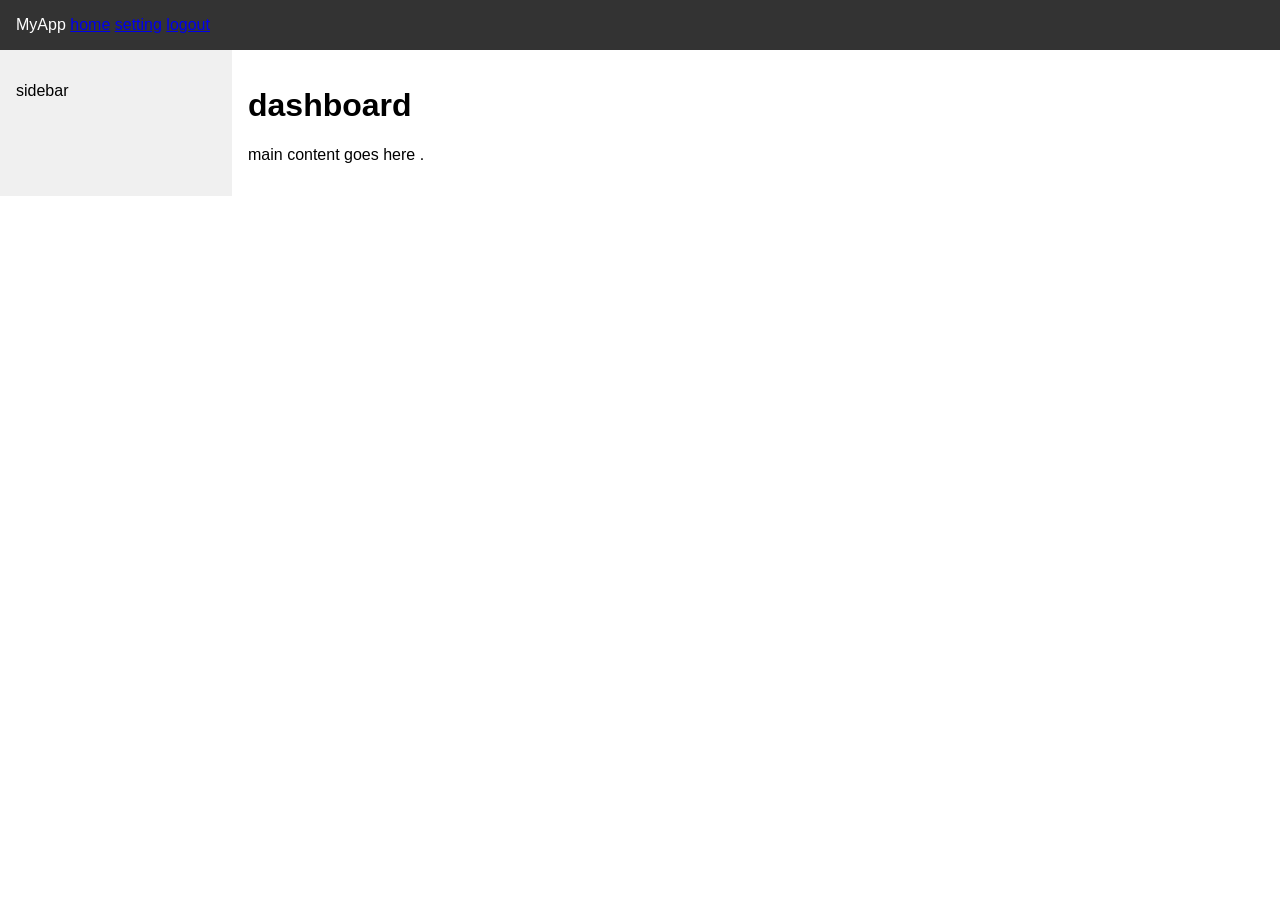
<file: stage1/dashboard/index.html>
<!DOCTYPE html>
<html lang="en">
    <head>

     <meta charset="UTF-8">
     <title>dashboard</title>
    </head>
    <link rel="stylesheet" href="style.css">
        <body>
        <header>
            <nav>
                <span>MyApp</span>
                <a href="#">home</a>
                <a href="#">setting</a>
                <a href="#">logout</a>
            </nav>
        </header>
        <div class="content-area">
         <aside>
                <p>sidebar</p>
         </aside>
         <main>
                <h1>dashboard</h1>
                <p>main content goes here .</p>
         </main>
        </div>
    </body>
</html>
</file>
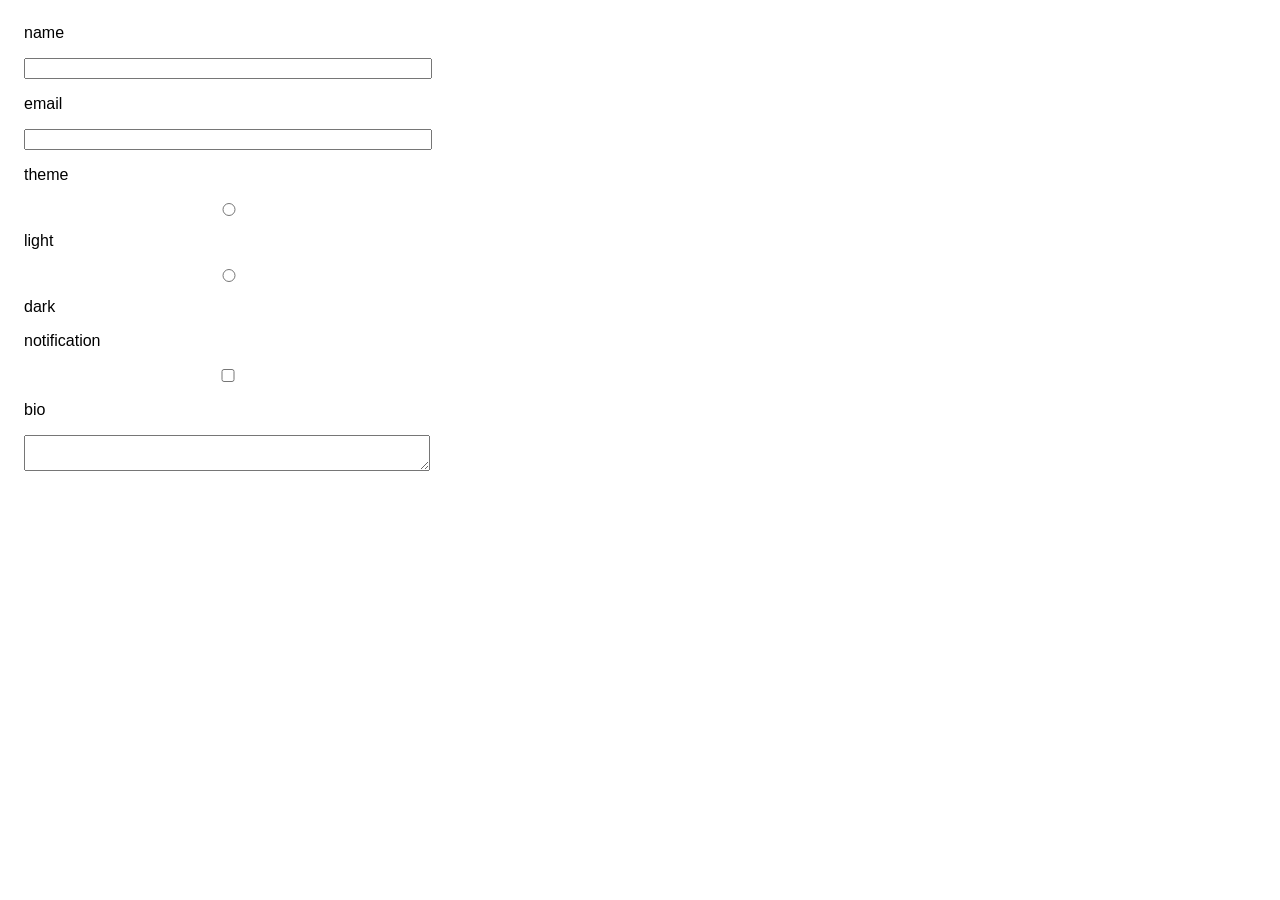
<file: stage1/setting-form/index.html>
<!DOCTYPE html>
<html lang="en">
    <head>
        <meta charset="UTF-8">
        <title>setting</title>
        <link rel="stylesheet" href="style.css">
    </head>
    <body>
     <form action="/setting" method="POST">
         <label for="name">name</label>
         <input type="text" id="name" name="name">

         <label for="email">email</label>
         <input type="email" id="email" name="email">

         <label>theme</label>
         <input type="radio" name="theme" id="light" value="light">
         <label for="light">light</label>
         <input type="radio" name="theme" id="dark" value="dark">
         <label for="dark">dark</label>

         <label for="notification">notification</label>
         <input type="checkbox" id="notification" name="notification">

         <label>bio</label>
         <textarea id="bio" name="bio"></textarea>
     </form>
    </body>
</html>
</file>
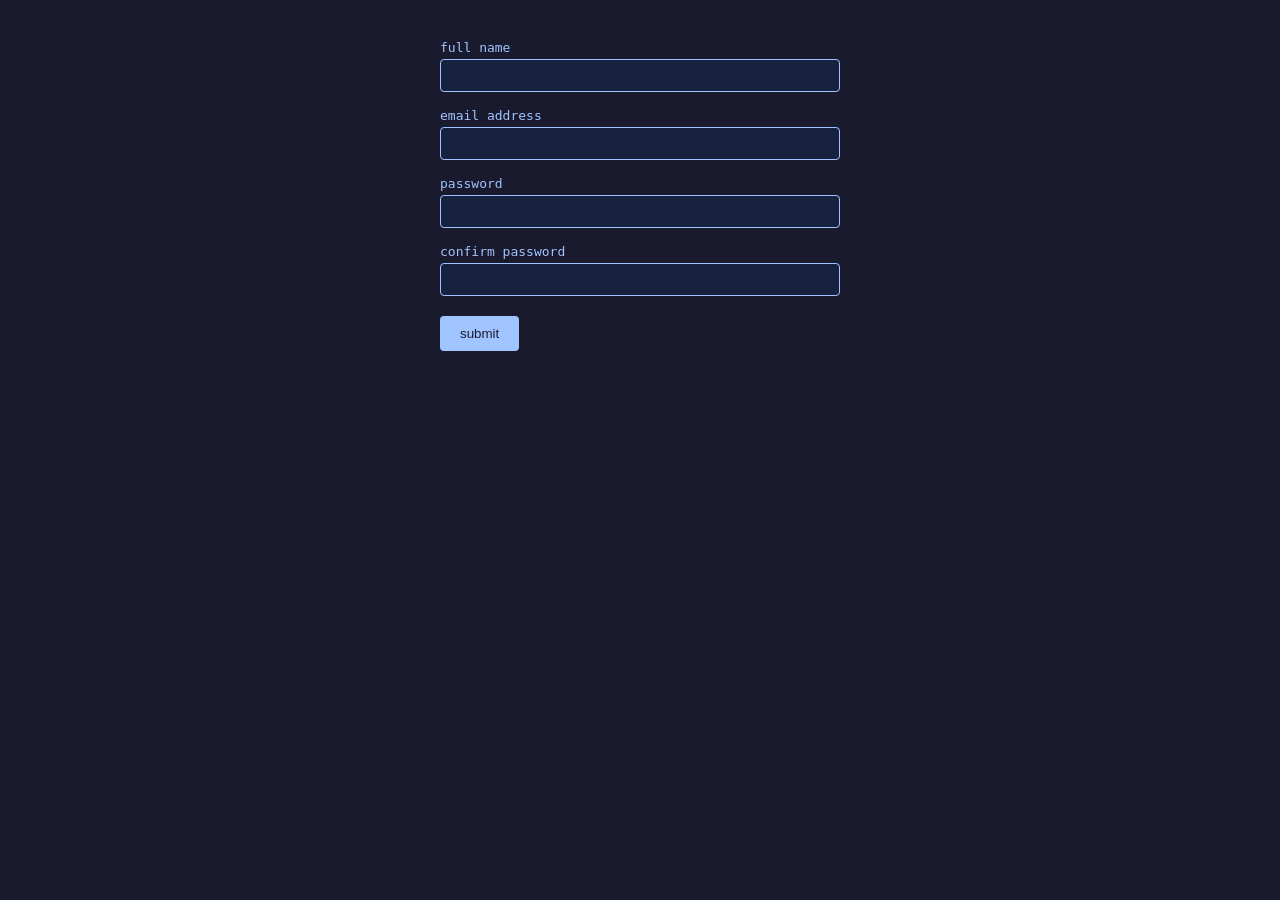
<file: stage2/form-validator/index.html>
<!DOCTYPE html>
<html lang="en">
    <head>
        <meta charset="UTF-8">
        <title>form validator</title>
        <link rel="stylesheet" href="script.css">
    </head>
    <body>
        <label for="full-name">full name</label>
        <input type="text" id="full-name" name="full name">
        <span>   </span>

        <label for="email">email address</label>
        <input type="email" id="email" name="email">
        <span>   </span>

        <label for="password">password</label>
        <input type="password" id="password" name="password">
        <span>  </span>

        <label for="confirm-password">confirm password</label>
        <input type="password" id="confirm-password" name="password">
        <span>   </span>

        <button id ="button">submit</button>
        <script src="script.js"></script>
    </body>
</file>
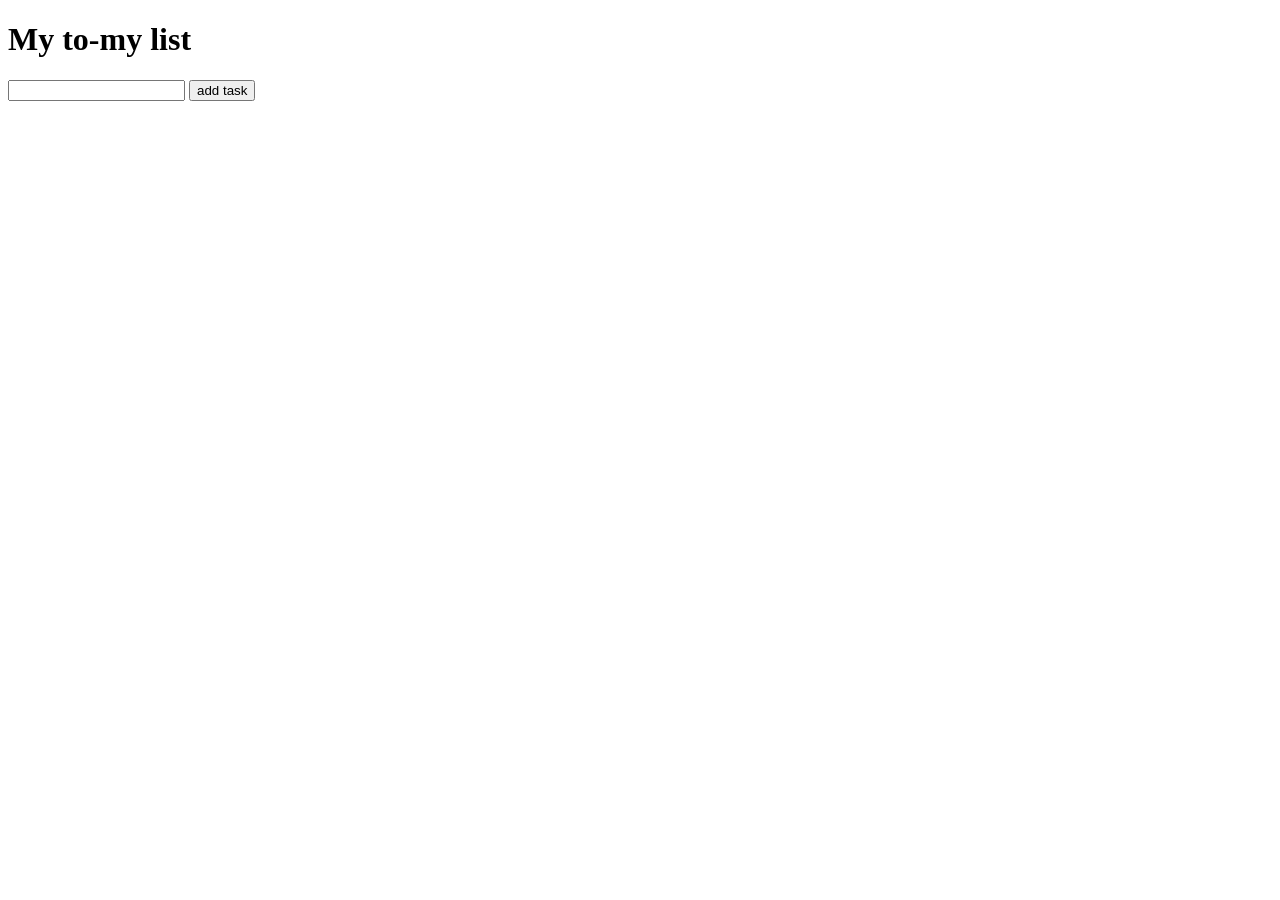
<file: stage2/todo-app/index.html>
<!DOCTYPE html>
<html lang="en">
    <head>
      <meta charset="UTF-8">
      <title>My To-D0 list </title>
    </head>
    <body>
        <h1>My to-my list</h1>
        <input type="text" id="task-input">
        <button id="add-button">add task</button>
        <ul id="task-list">
            
        </ul>

        <script src="script.js"></script>
    </body>
</html>
</file>
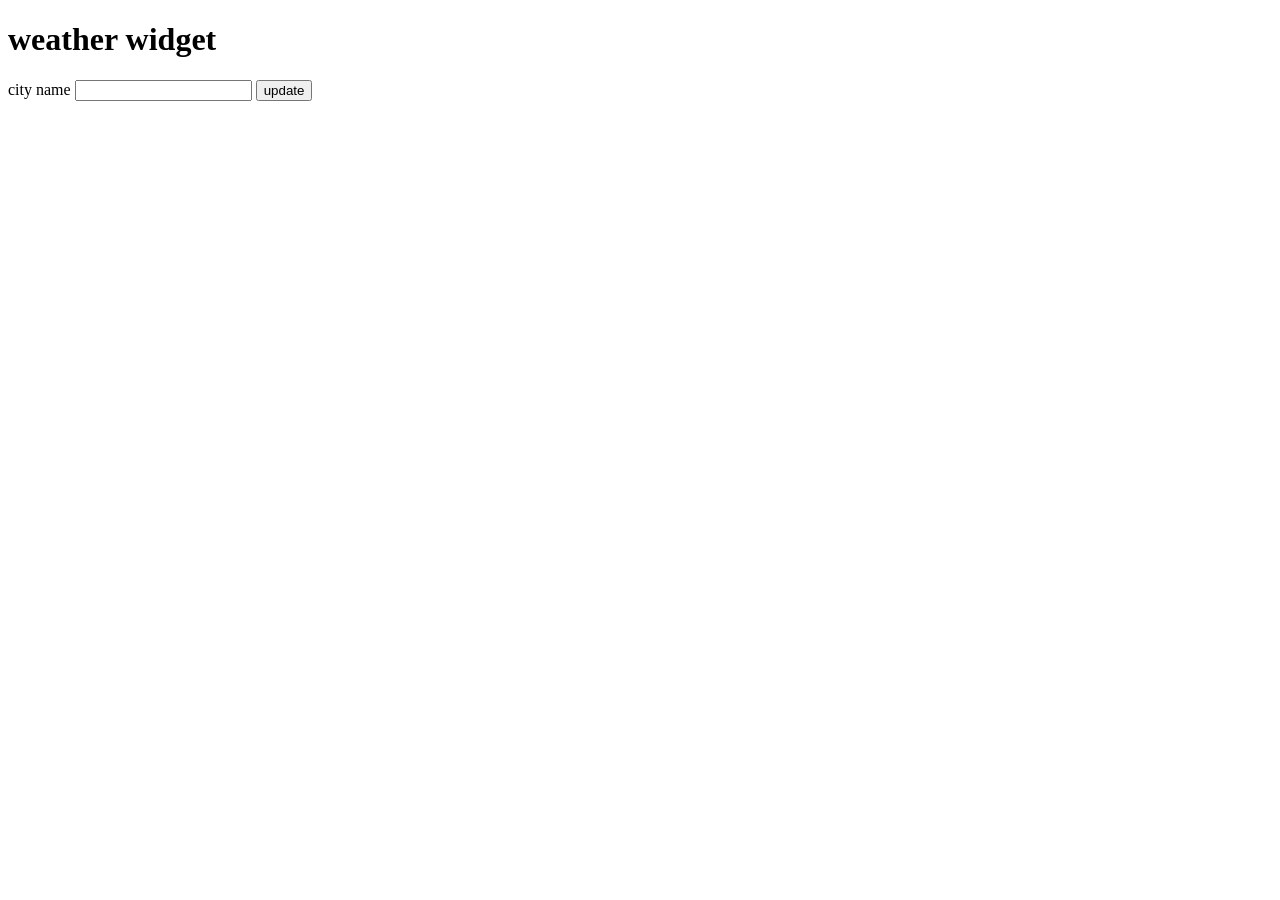
<file: stage2/weather-widget/index.html>
<!DOCTYPE html>
<html lang="en">
    <head>
        <meta charset ="UTF-8">
        <title>weather widget</title>
    </head>
    <body>
        <h1>weather widget</h1>
        <label for="city-name">city name </label>
        <input type="text" id="city-name" name="city-name">
        <button id="button">update</button>
        <div id="weather-result">

        </div>
        <script src="script.js"></script>
    </body>
</html>
</file>
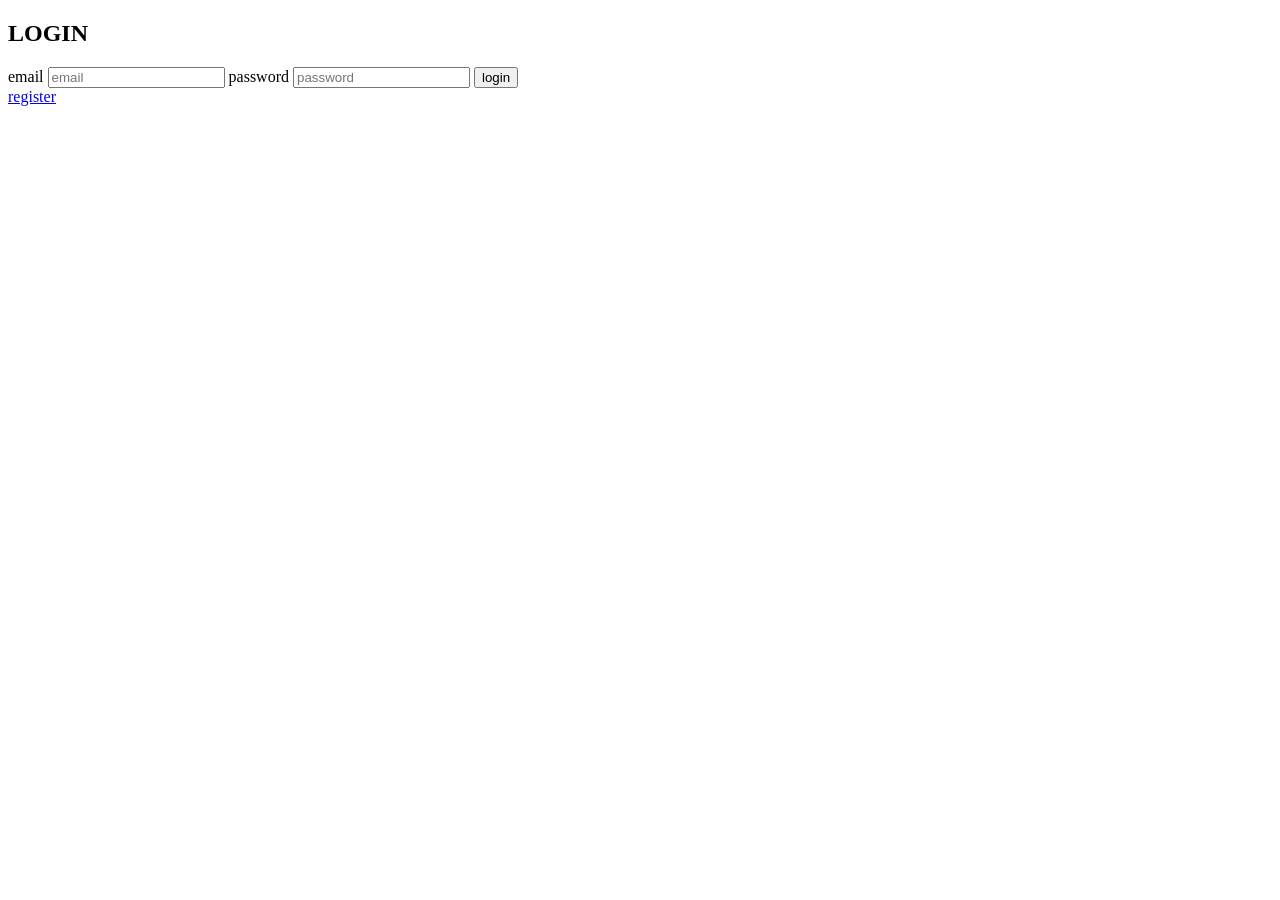
<file: stage2/flask-intro/templates/login.html>
<!DOCTYPE html>
<html lang="en">
    <head>
     <meta charset="UTF-8">
     <title>login</title>
    </head>
    <body>
        <h2>LOGIN</h2>
        <form action="/login" method="POST">
          <label for="email">email</label>
          <input type="email" id="email" name="email" placeholder="email">
          <label for="password">password</label>
          <input type="password" id="password" name="password" placeholder="password">
          <button type="submit">login</button>
        </form>
        <a href ="/register">register</a>
    </body>
    
</html>
</file>
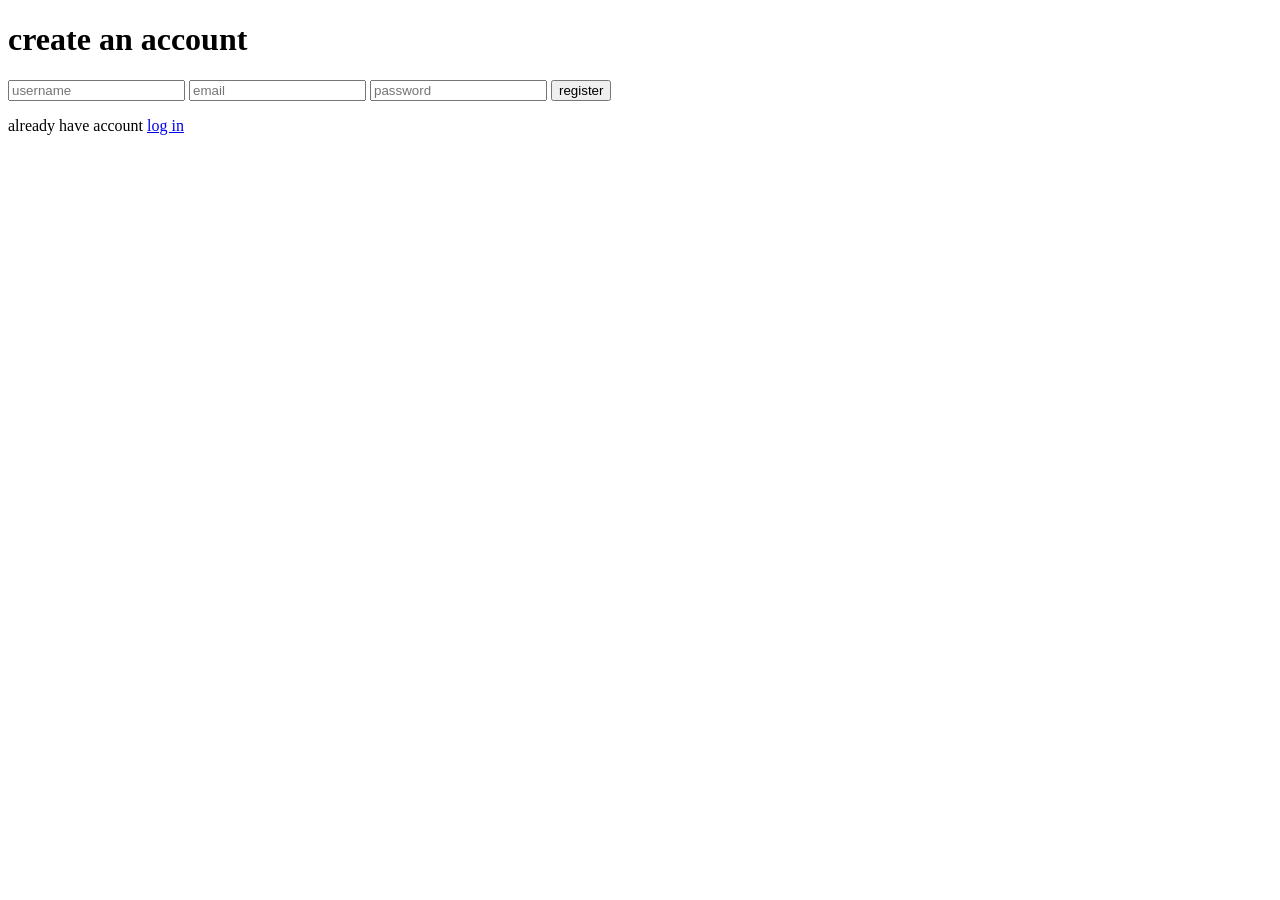
<file: stage2/flask-intro/templates/register.html>
<!DOCTYPE html>
<html lang="en">
    <head>
        <meta charset ="UTF-8">
        <title>Register</title>
    </head>
    <body>
        <h1>create an account</h1>
        <form method="POST" action="/register">
            <input type="text" name="username" placeholder="username" >
            <input type="email" name="email" placeholder="email" required>
            <input type="password" name="password" placeholder="password" required>
            <button type="submit">register</button>
        </form>
        <p>already have account <a href ="/login">log in</a></p>
    </body>
</html>
</file>
<file: stage1/dashboard/style.css>
��b o d y   {  
         m a r g i n : 0 ;  
         f o n t - f a m i l y :   s a n s - s e r i f ;  
 }  
 h e a d e r   {  
         b a c k g r o u n d - c o l o r :   # 3 3 3 ;  
         c o l o r :   w h i t e ;  
         p a d d i n g :   1 6 p x ;  
 }  
 . c o n t e n t - a r e a {  
         d i s p l a y :   f l e x ;  
 }  
 a s i d e   {  
         w i d t h : 2 0 0 p x ;  
         b a c k g r o u n d - c o l o r :   # f 0 f 0 f 0 ;  
         p a d d i n g :   1 6 p x ;  
 }  
 m a i n   {  
         f l e x :   1 ;  
         p a d d i n g :   1 6 p x ;  
 } 
</file>
<file: stage1/setting-form/style.css>
body {
    margin: 0;
    font-family: sans-serif;
}

form {
    display: flex;
    flex-direction: column;
    max-width: 400px;
    padding: 24px;
    gap: 16px;
}

label {
    display: block;
}

input, textarea {
    display: block;
    width: 100%;
}
</file>
<file: stage2/form-validator/script.css>
body {
    font-family: monospace;
    max-width: 400px;
    margin: 40px auto;
    padding: 0 20px;
    background-color: #1a1a2e;
    color: #e0e0e0;
}

label {
    display: block;
    margin-top: 16px;
    margin-bottom: 4px;
    color: #a0c4ff;
}

input {
    display: block;
    width: 100%;
    padding: 8px;
    box-sizing: border-box;
    background-color: #16213e;
    border: 1px solid #a0c4ff;
    color: #e0e0e0;
    border-radius: 4px;
}

span {
    color: #ff6b6b;
    font-size: 14px;
}

button {
    margin-top: 20px;
    padding: 10px 20px;
    background-color: #a0c4ff;
    color: #1a1a2e;
    border: none;
    border-radius: 4px;
    cursor: pointer;
}
</file>
